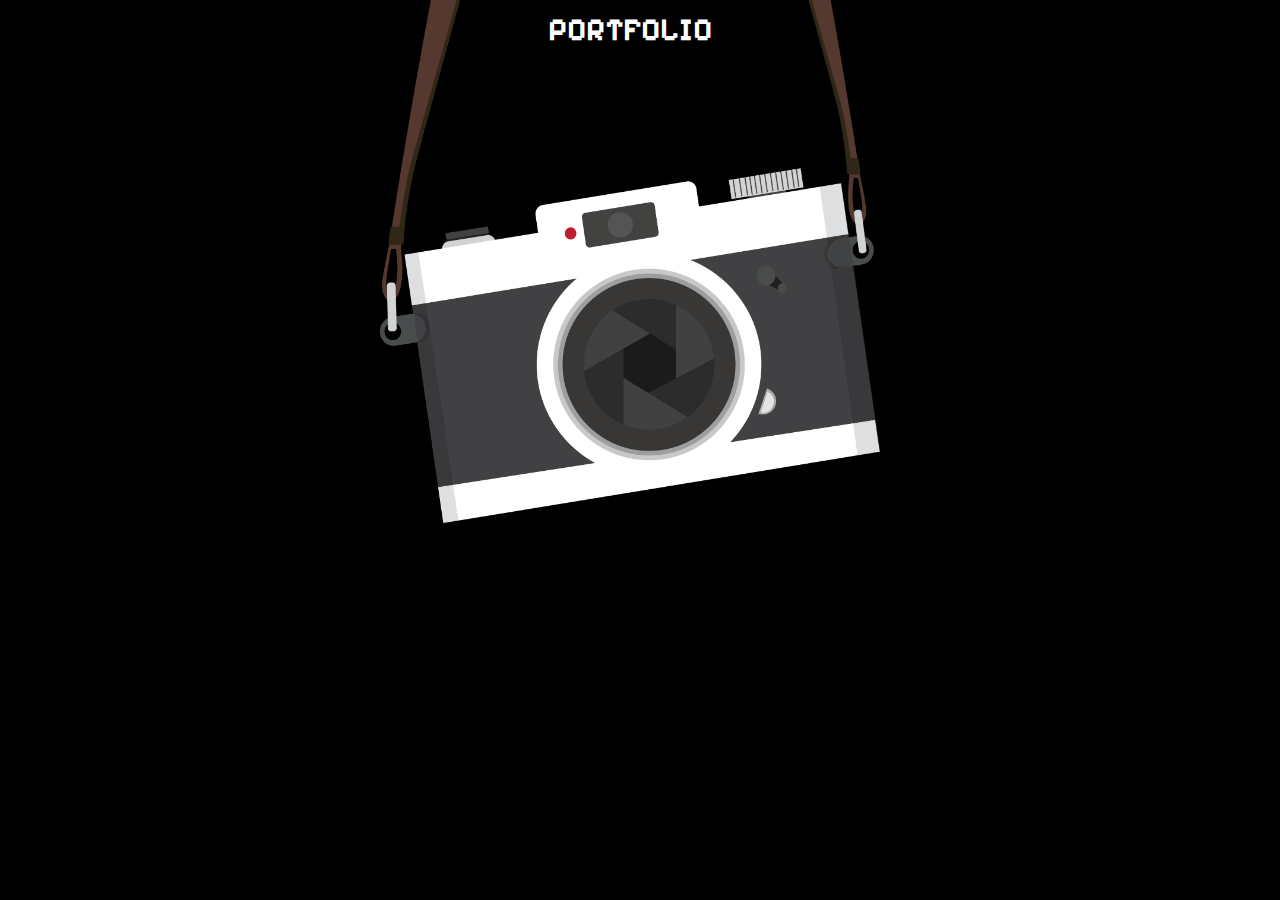
<file: Project 2/index.html>
<!DOCTYPE html>
<html lang="en">
<head>
  <meta charset="UTF-8">
  <meta name="viewport" content="width=device-width, initial-scale=1.0">
  <title>PORTFOLIO</title>
  <link rel="stylesheet" href="style.css">
</head>
<body>
  <h1 id="camera-text">PORTFOLIO</h1>
  <div>
    <img src="pics/camera.png" alt="camera" class="camera-image" id="camera-image" usemap="#image-map1">
    <map name="image-map1">
      <area target="_top" alt="Image 1" title="Image 1" href="page1.html" coords="250, 460, 30" shape="circle">
      <area target="_top" alt="Image 2" title="Image 2" href="page2.html" coords="220, 310, 50" shape="circle">
    </map>
  </div>
</body>
</html>
</file>
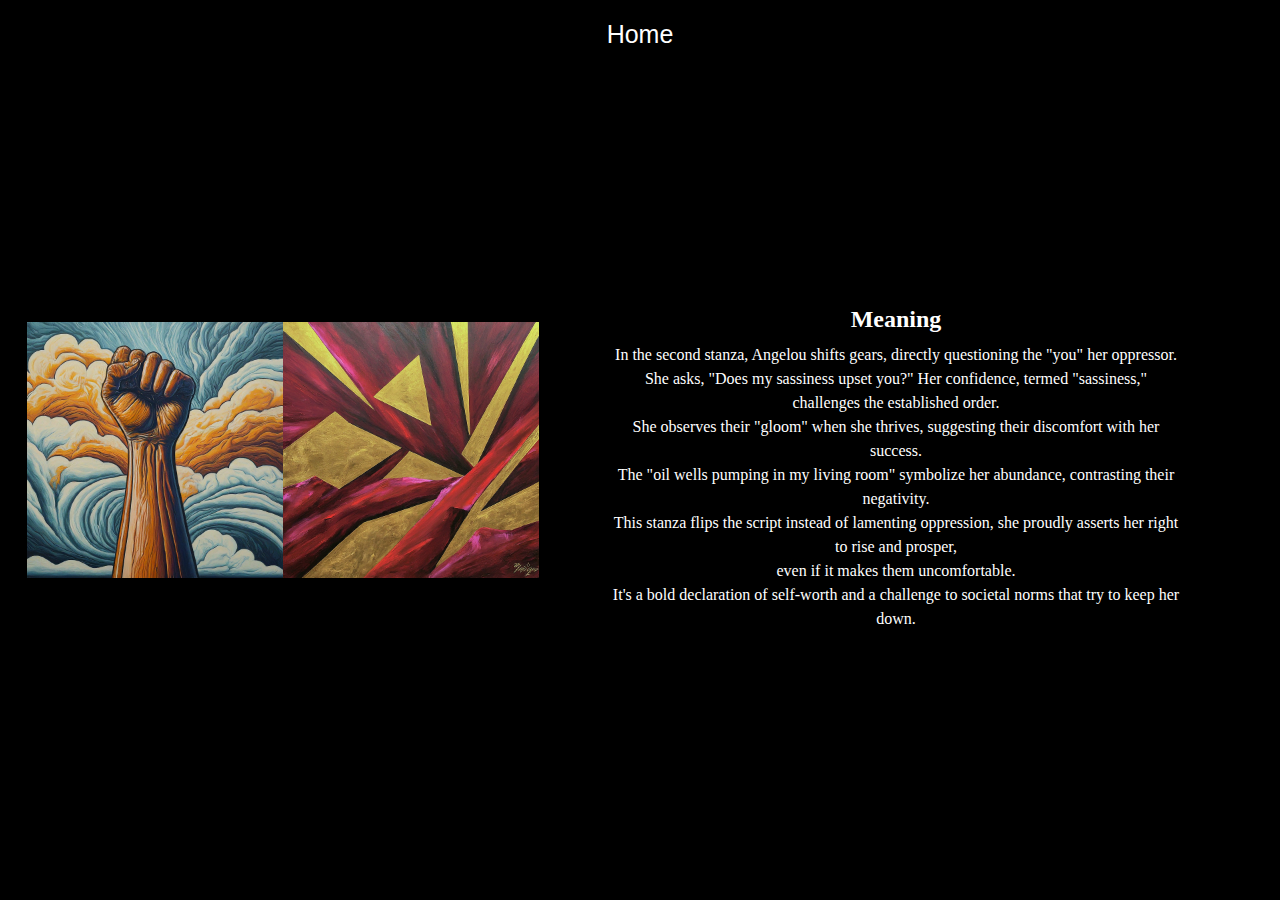
<file: Project 1/stanza 2.html>
<!DOCTYPE html>
<html lang="en">
<head>
    <meta charset="UTF-8">
    <meta name="viewport" content="width=device-width, initial-scale=1.0">
    <title>Stanza 2 by AI</title>
    <link rel="stylesheet" type="text/css" href="style.css">
</head>
<body>
    <a href="index.html" class="top-heading">Home</a> 
    <img src="Pictures for P1/second stanza 1.jpeg" alt="Stanza 1 Image" class="stanza-image">
    <img src="Pictures for P1/second stanza 2.jpeg" alt="Stanza 2 Image" class="stanza-image">
    <div class="stanza-content">
        <h1>Meaning</h1>
        <p>
            
In the second stanza, Angelou shifts gears, directly questioning the "you" her oppressor. <br>
She asks, "Does my sassiness upset you?" Her confidence, termed "sassiness," challenges the established order. <br>
She observes their "gloom" when she thrives, suggesting their discomfort with her success. <br>
The "oil wells pumping in my living room" symbolize her abundance, contrasting their negativity.<br>
 This stanza flips the script instead of lamenting oppression, she proudly asserts her right to rise and prosper,<br>
  even if it makes them uncomfortable. <br>
  It's a bold declaration of self-worth and a challenge to societal norms that try to keep her down.
        </p>
    </div>
</body>
</html>
</file>
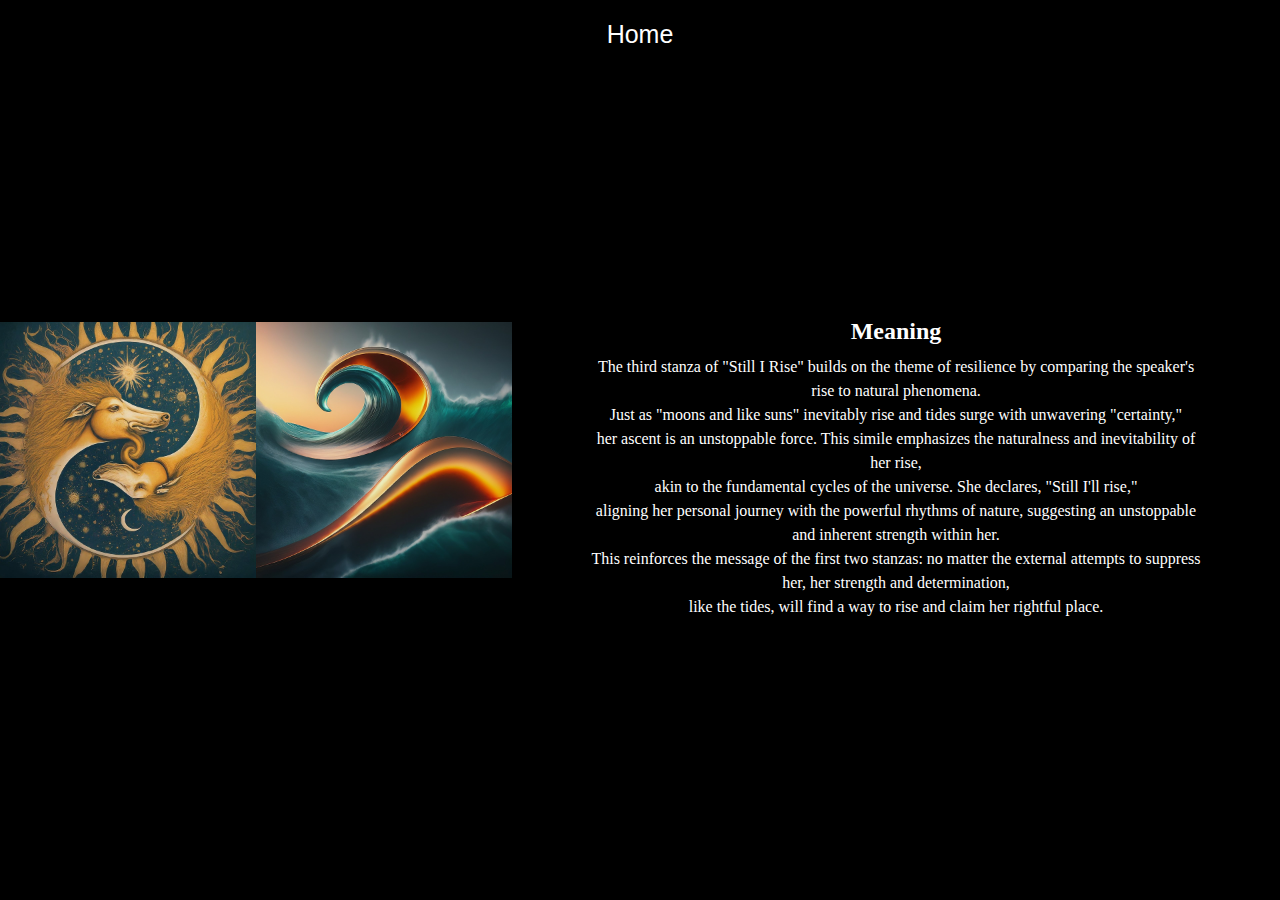
<file: Project 1/stanza 3.html>
<!DOCTYPE html>
<html lang="en">
<head>
    <meta charset="UTF-8">
    <meta name="viewport" content="width=device-width, initial-scale=1.0">
    <title>Stanza 3 by AI</title>
    <link rel="stylesheet" type="text/css" href="style.css">
</head>
<body>
    <a href="index.html" class="top-heading">Home</a> 
    <img src="Pictures for P1/third stanza 1.jpeg" alt="Stanza 1 Image" class="stanza-image">
    <img src="Pictures for P1/third stanza 2.jpeg" alt="Stanza 2 Image" class="stanza-image">
    <div class="stanza-content">
        <h1>Meaning</h1>
        <p>
            

            The third stanza of "Still I Rise" builds on the theme of resilience by comparing the speaker's rise to natural phenomena.<br> 
            Just as "moons and like suns" inevitably rise and tides surge with unwavering "certainty," <br>
            her ascent is an unstoppable force. This simile emphasizes the naturalness and inevitability of her rise, <br>
            akin to the fundamental cycles of the universe. She declares, "Still I'll rise," <br>
            aligning her personal journey with the powerful rhythms of nature, suggesting an unstoppable and inherent strength within her. <br>
            This reinforces the message of the first two stanzas: no matter the external attempts to suppress her, her strength and determination,<br>
             like the tides, will find a way to rise and claim her rightful place.
        </p>
    </div>
</body>
</html>
</file>
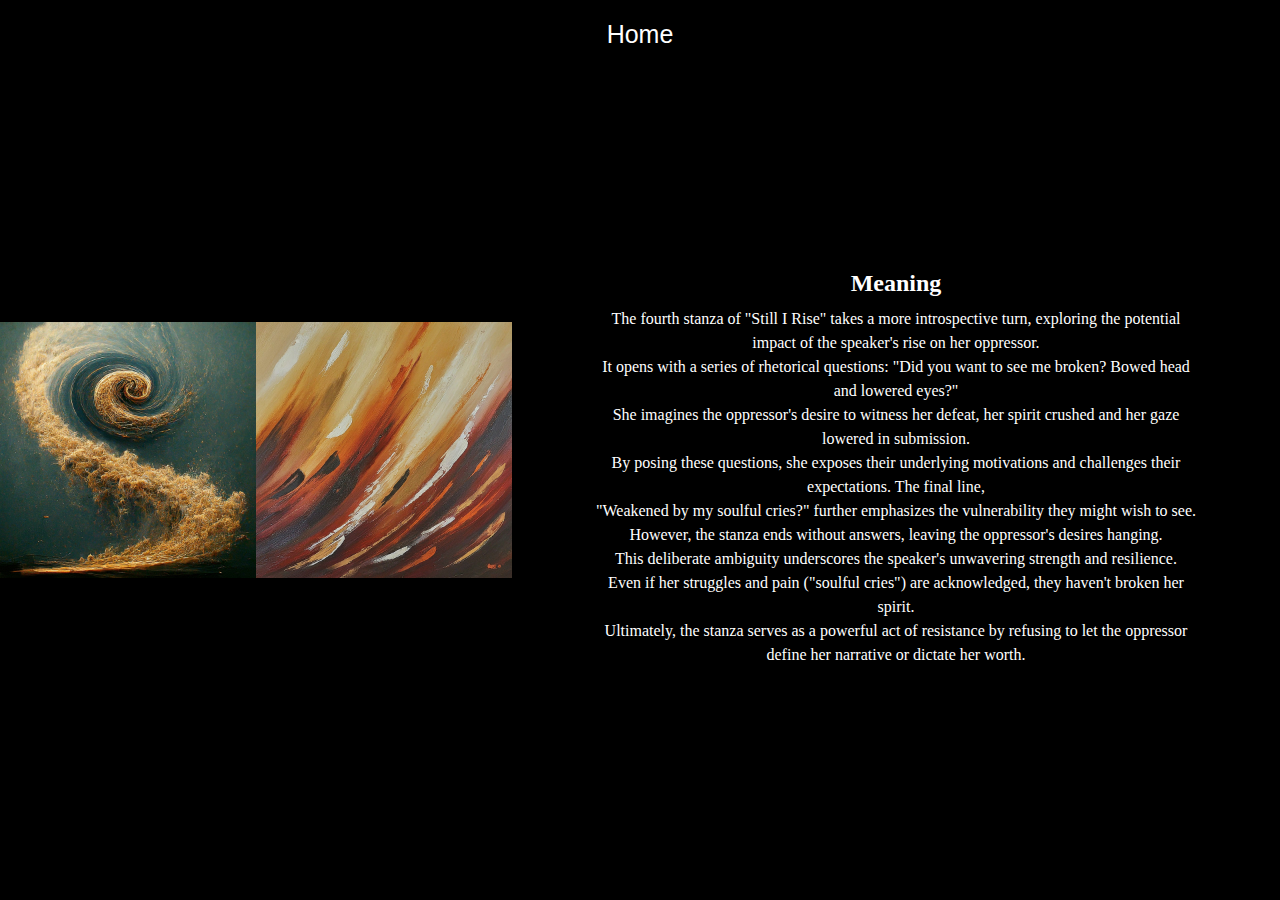
<file: Project 1/stanza 4.html>
<!DOCTYPE html>
<html lang="en">
<head>
    <meta charset="UTF-8">
    <meta name="viewport" content="width=device-width, initial-scale=1.0">
    <title>Stanza 4 by AI</title>
    <link rel="stylesheet" type="text/css" href="style.css">
</head>
<body>
    <a href="index.html" class="top-heading">Home</a> 
    <img src="Pictures for P1/fourth stanza 1.jpeg" alt="Stanza 1 Image" class="stanza-image">
    <img src="Pictures for P1/fourth stanza 2.jpeg" alt="Stanza 2 Image" class="stanza-image">
    <div class="stanza-content">
        <h1>Meaning</h1>
        <p>
            

            The fourth stanza of "Still I Rise" takes a more introspective turn, exploring the potential impact of the speaker's rise on her oppressor.<br>
             It opens with a series of rhetorical questions: "Did you want to see me broken? Bowed head and lowered eyes?" <br>
             She imagines the oppressor's desire to witness her defeat, her spirit crushed and her gaze lowered in submission.<br>
              By posing these questions, she exposes their underlying motivations and challenges their expectations. The final line,<br>
               "Weakened by my soulful cries?" further emphasizes the vulnerability they might wish to see. <br>
               However, the stanza ends without answers, leaving the oppressor's desires hanging. <br>
               This deliberate ambiguity underscores the speaker's unwavering strength and resilience. <br>
               Even if her struggles and pain ("soulful cries") are acknowledged, they haven't broken her spirit.<br>
                Ultimately, the stanza serves as a powerful act of resistance by refusing to let the oppressor define her narrative or dictate her worth.
        </p>
    </div>
</body>
</html>
</file>
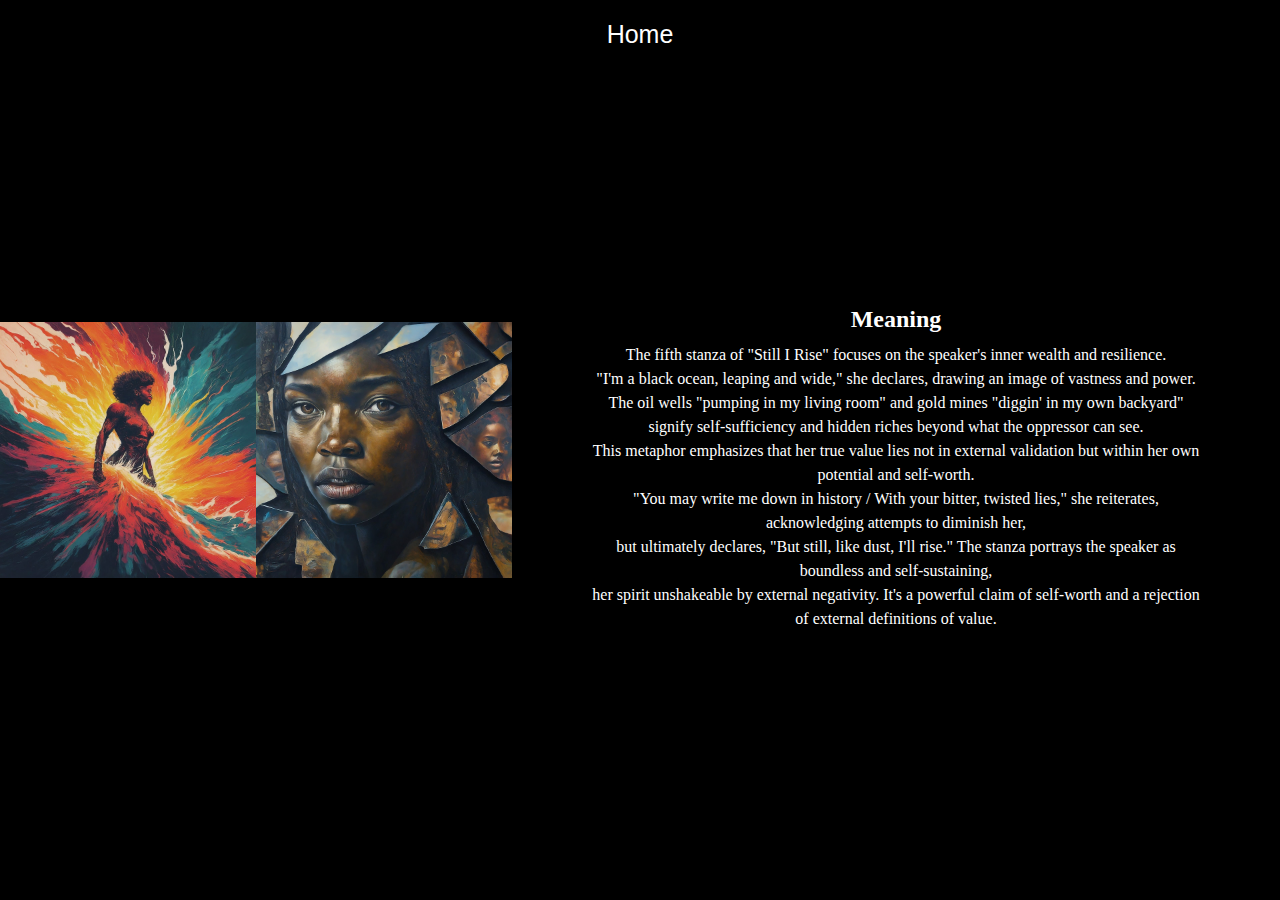
<file: Project 1/stanza 5.html>
<!DOCTYPE html>
<html lang="en">
<head>
    <meta charset="UTF-8">
    <meta name="viewport" content="width=device-width, initial-scale=1.0">
    <title>Stanza 5 by AI</title>
    <link rel="stylesheet" type="text/css" href="style.css">
</head>
<body>
    <a href="index.html" class="top-heading">Home</a> 
    <img src="Pictures for P1/fifth stanza 1.jpeg" alt="Stanza 1 Image" class="stanza-image">
    <img src="Pictures for P1/fifth stanza 2.jpeg" alt="Stanza 2 Image" class="stanza-image">
    <div class="stanza-content">
        <h1>Meaning</h1>
        <p>
            

            
The fifth stanza of "Still I Rise" focuses on the speaker's inner wealth and resilience.<br> 
"I'm a black ocean, leaping and wide," she declares, drawing an image of vastness and power.<br>
 The oil wells "pumping in my living room" and gold mines "diggin' in my own backyard" signify self-sufficiency and hidden riches beyond what the oppressor can see. <br>
 This metaphor emphasizes that her true value lies not in external validation but within her own potential and self-worth.<br>
  "You may write me down in history / With your bitter, twisted lies," she reiterates, acknowledging attempts to diminish her,<br>
   but ultimately declares, "But still, like dust, I'll rise." The stanza portrays the speaker as boundless and self-sustaining, <br>
   her spirit unshakeable by external negativity. It's a powerful claim of self-worth and a rejection of external definitions of value.
        </p>
    </div>
</body>
</html>
</file>
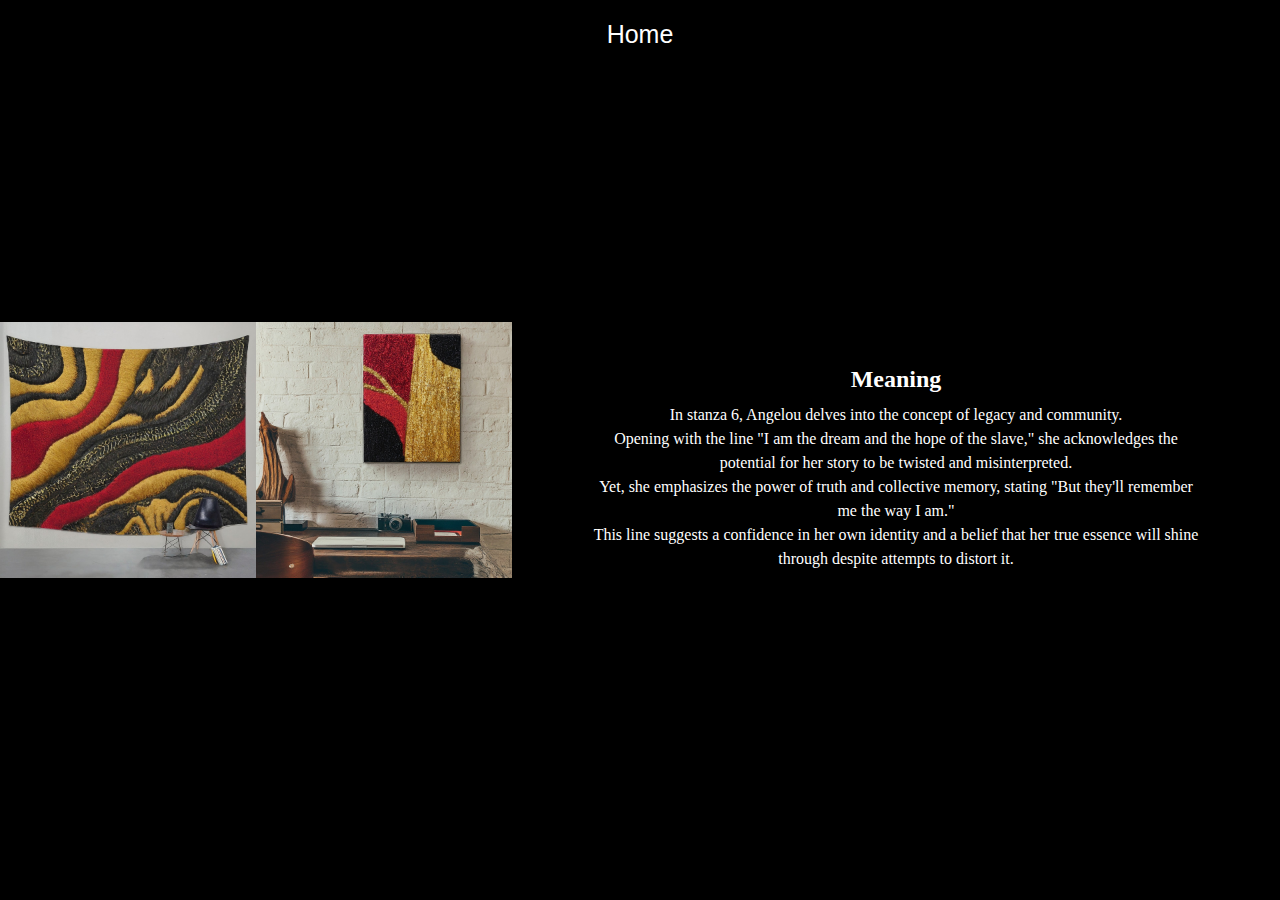
<file: Project 1/stanza 6.html>
<!DOCTYPE html>
<html lang="en">
<head>
    <meta charset="UTF-8">
    <meta name="viewport" content="width=device-width, initial-scale=1.0">
    <title>Stanza 6 by AI</title>
    <link rel="stylesheet" type="text/css" href="style.css">
</head>
<body>
    <a href="index.html" class="top-heading">Home</a> 
    <img src="Pictures for P1/sixth stanza 1.jpeg" alt="Stanza 1 Image" class="stanza-image">
    <img src="Pictures for P1/sixth stanza 2.jpeg" alt="Stanza 2 Image" class="stanza-image">
    <div class="stanza-content">
        <h1>Meaning</h1>
        <p>
            

            
            In stanza 6, Angelou delves into the concept of legacy and community. <br>
            Opening with the line "I am the dream and the hope of the slave," she acknowledges the potential for her story to be twisted and misinterpreted. <br>
            Yet, she emphasizes the power of truth and collective memory, stating "But they'll remember me the way I am." <br>
            This line suggests a confidence in her own identity and a belief that her true essence will shine through despite attempts to distort it.
        </p>
    </div>
</body>
</html>
</file>
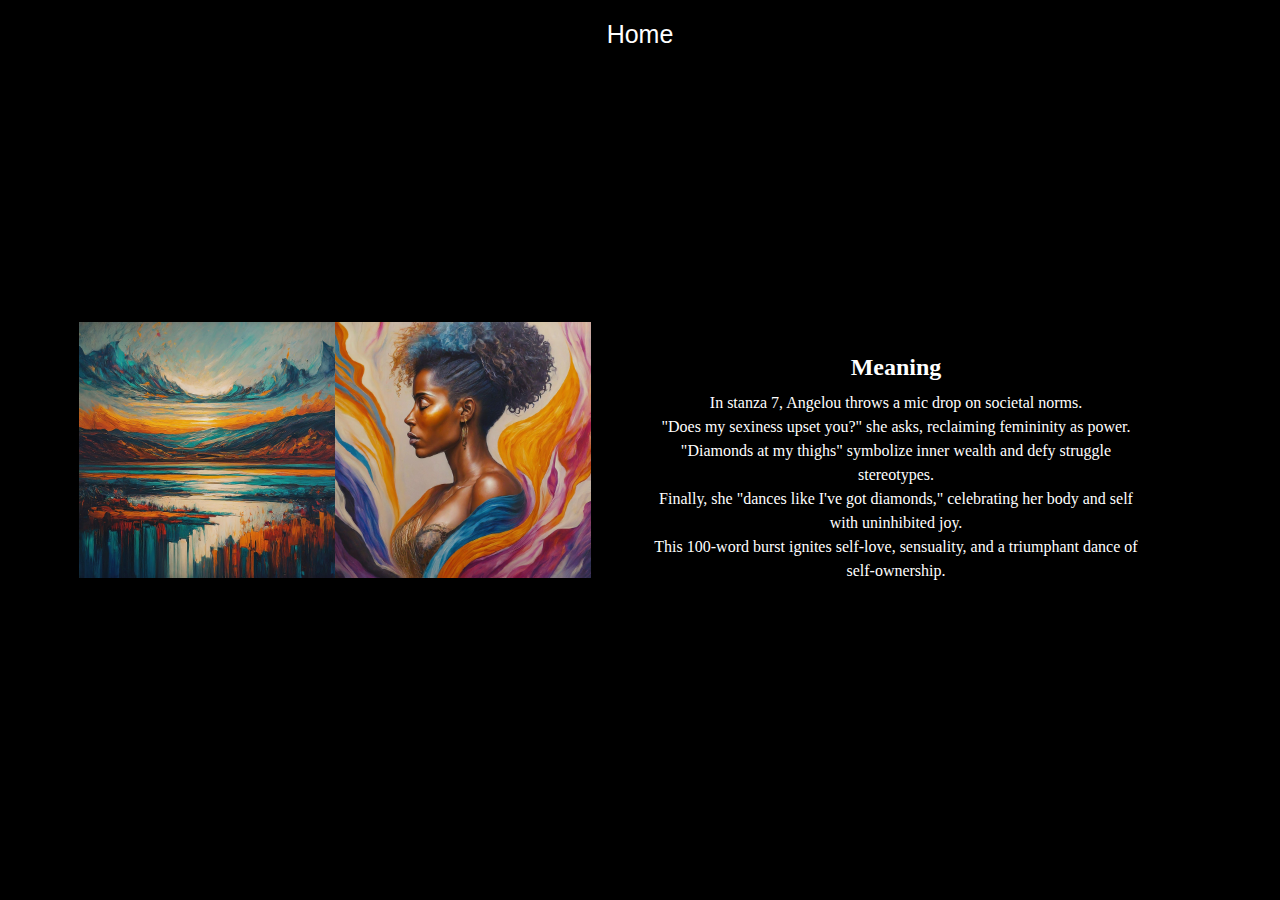
<file: Project 1/stanza 7.html>
<!DOCTYPE html>
<html lang="en">
<head>
    <meta charset="UTF-8">
    <meta name="viewport" content="width=device-width, initial-scale=1.0">
    <title>Stanza 7 by AI</title>
    <link rel="stylesheet" type="text/css" href="style.css">
</head>
<body>
    <a href="index.html" class="top-heading">Home</a> 
    <img src="Pictures for P1/seventh stanza 1.jpeg" alt="Stanza 1 Image" class="stanza-image">
    <img src="Pictures for P1/seventh stanza 2.jpeg" alt="Stanza 2 Image" class="stanza-image">
    <div class="stanza-content">
        <h1>Meaning</h1>
        <p>
            

            
           
In stanza 7, Angelou throws a mic drop on societal norms. <br>
"Does my sexiness upset you?" she asks, reclaiming femininity as power. <br>
"Diamonds at my thighs" symbolize inner wealth and defy struggle stereotypes. <br>
Finally, she "dances like I've got diamonds," celebrating her body and self with uninhibited joy. <br>
This 100-word burst ignites self-love, sensuality, and a triumphant dance of self-ownership.<br>
    </div>
</body>
</html>
</file>
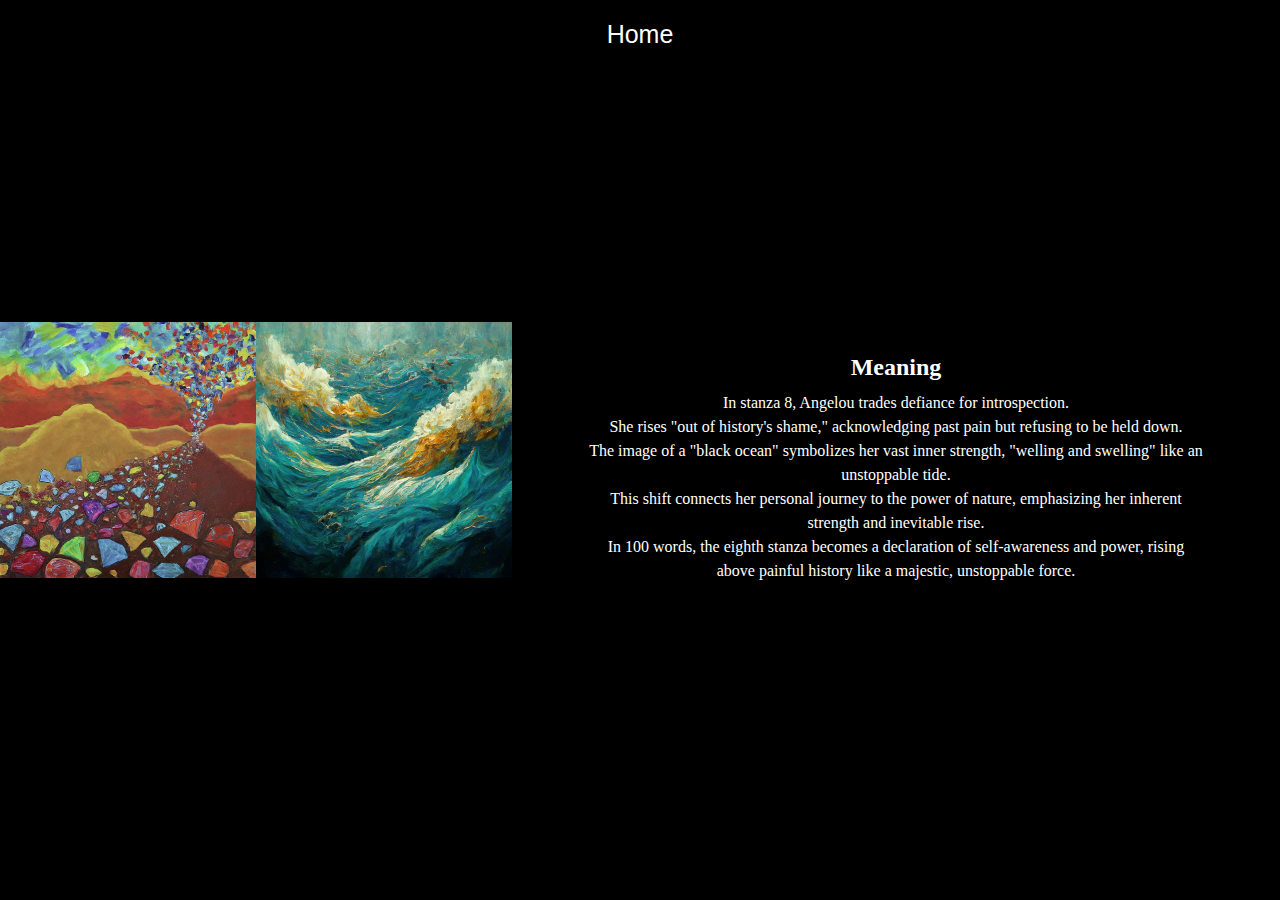
<file: Project 1/stanza 8.html>
<!DOCTYPE html>
<html lang="en">
<head>
    <meta charset="UTF-8">
    <meta name="viewport" content="width=device-width, initial-scale=1.0">
    <title>Stanza 7 by AI</title>
    <link rel="stylesheet" type="text/css" href="style.css">
</head>
<body>
    <a href="index.html" class="top-heading">Home</a> 
    <img src="Pictures for P1/eight stanza 1.jpeg" alt="Stanza 1 Image" class="stanza-image">
    <img src="Pictures for P1/eight stanza 2.jpeg" alt="Stanza 2 Image" class="stanza-image">
    <div class="stanza-content">
        <h1>Meaning</h1>
        <p>
            

            
           

            In stanza 8, Angelou trades defiance for introspection.<br>
             She rises "out of history's shame," acknowledging past pain but refusing to be held down.<br>
              The image of a "black ocean" symbolizes her vast inner strength, "welling and swelling" like an unstoppable tide.<br>
               This shift connects her personal journey to the power of nature, emphasizing her inherent strength and inevitable rise. <br>
               In 100 words, the eighth stanza becomes a declaration of self-awareness and power, rising above painful history like a majestic, unstoppable force.
    </div>
</body>
</html>
</file>
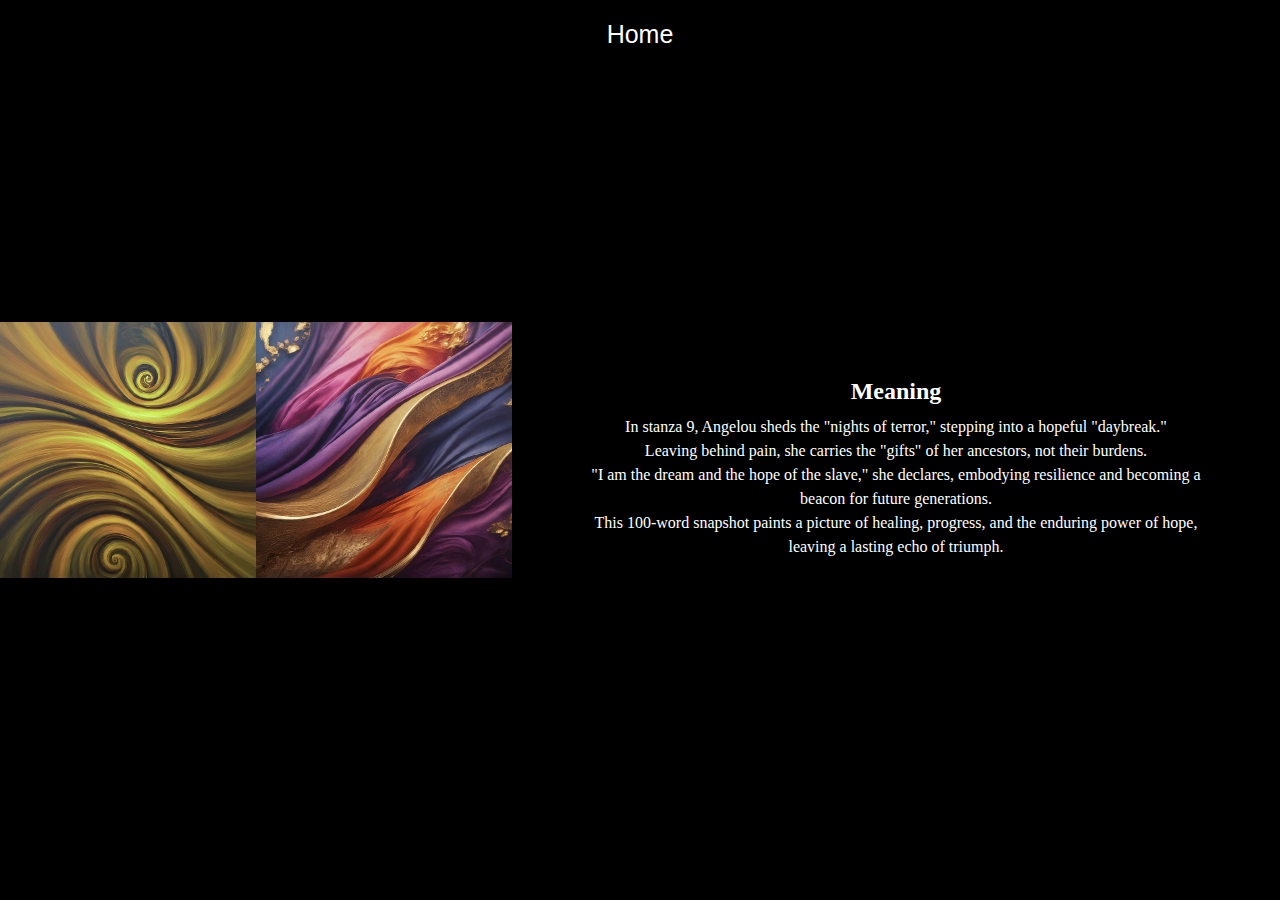
<file: Project 1/stanza 9.html>
<!DOCTYPE html>
<html lang="en">
<head>
    <meta charset="UTF-8">
    <meta name="viewport" content="width=device-width, initial-scale=1.0">
    <title>Stanza 9 by AI</title>
    <link rel="stylesheet" type="text/css" href="style.css">
</head>
<body>
    <a href="index.html" class="top-heading">Home</a> 
    <img src="Pictures for P1/ninth stanza 1.jpeg" alt="Stanza 1 Image" class="stanza-image">
    <img src="Pictures for P1/ninth stanza 2.jpeg" alt="Stanza 2 Image" class="stanza-image">
    <div class="stanza-content">
        <h1>Meaning</h1>
        <p>
            

            
           

            In stanza 9, Angelou sheds the "nights of terror," stepping into a hopeful "daybreak." <br>Leaving behind pain, she carries the "gifts" of her ancestors, not their burdens. <br>"I am the dream and the hope of the slave," she declares, embodying resilience and becoming a beacon for future generations. <br>This 100-word snapshot paints a picture of healing, progress, and the enduring power of hope, leaving a lasting echo of triumph.
    </div>
</body>
</html>
</file>
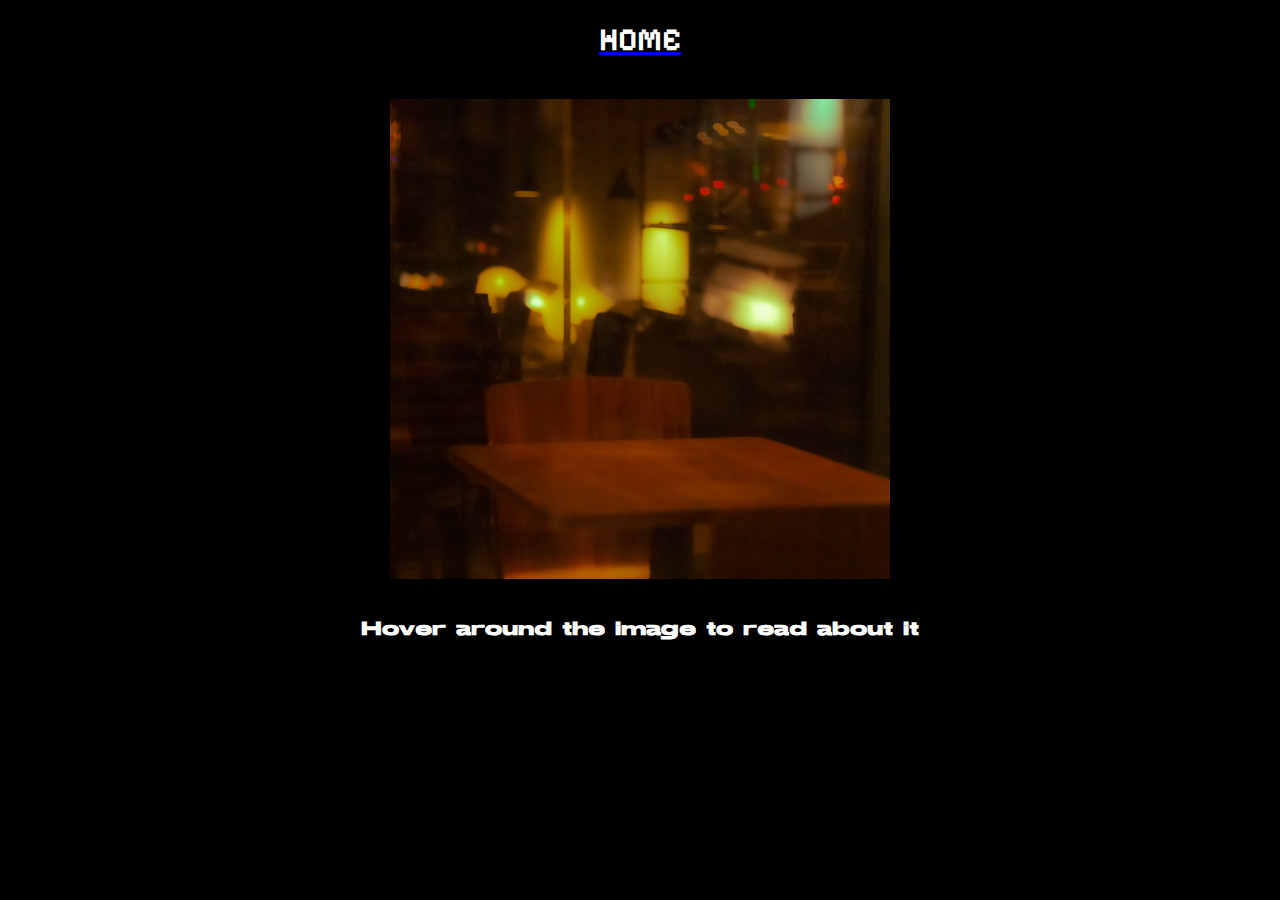
<file: Project 2/page2.html>
<!DOCTYPE html>
<html lang="en">
<head>
    <meta charset="UTF-8">
    <meta name="viewport" content="width=device-width, initial-scale=1.0">
    <title>Document</title>
    <link rel="stylesheet" href="style.css">
</head>
<body>
    <a href="index.html">
        <h1>HOME</h1>
    </a>
    <h3 class="info-title">Hover around the image to read about it</h3> 
    <div class="chair-container">
        <div class="chair">
            <div class="chair__content">
                <div class="chair__front" style="background-image: url('pics/_MG_9101.jpg');">
                </div> 
                <div class="chair__back">
                    <p class="chair__body">
                        The picture talks about loneliness, the empty chair talks about being lonely even in a city like New York. New York is a city of bright yellow lights which makes it seem perfect when we land here but the loneliness which comes with it hits us when we sit in that empty chair away from home. The empty chair symbolizes the friends, family which we have left behind to create something magnanimous in this city of bright yellow lights. It’s these chairs of the small coffee shop that makes us feel this emotion everyday till we take that deep breath to restart this long journey in a crowded city like New York.
                        </p>
                </div>
            </div>
        </div>
    </div>
</body>
</html>
</file>
<file: Project 2/style.css>
body {
    background-color: black;
    color: white;
    text-align: center;
    position: relative; 
}
area:hover {
    cursor: url('pics/cursor.png'), auto;
  }
  
  
h1#camera-text {
    color: white;
    font-family: 'PixelifySans', sans-serif; 
    transform: translate(-10px,-10px);
    position: relative;
    z-index: 1; 
}
.camera-image {
    width: 500px; 
    height: auto;
    transform: translate(-10px, -180px);
    position: relative;
   
}


.a{
    text-decoration: none;
    
}

h1{
    color: white;
    text-decoration: none;
    font-family: 'PixelifySans',sans-serif;
}
h1:hover {
    color: green;
}

@font-face {
    font-family: 'PixelifySans';
    src: url('font/PixelifySans-VariableFont_wght.ttf') format('truetype');
}

.info-title {
    position: absolute;
    top: 580px; 
    left: 50%;
    transform: translateX(-50%);
    z-index: 2; 
    font-family: 'StretchPro', sans-serif;
}

@font-face {
    font-family: 'StretchPro';
    src: url(font/StretchPro.otf);
}
.boat-container {
    display: flex;
    justify-content: center;
    margin-top: 40px; 
}


.boat {
    width: 500px;
}

.boat__content {
    text-align: center;
    position: relative;
    padding: 15em 5em;
    transition: transform 3s;
    transform-style: preserve-3d;
}

.boat:hover .boat__content {
    transform: rotateY(180deg);
}

.boat__front,
.boat__back {
    position: absolute;
    top: 0;
    bottom: 0;
    left: 0;
    right: 0;
    padding: 5em 3em;
    backface-visibility: hidden;
    transform-style: preserve-3d;
    display: grid;
    align-content: center;
    background-size: cover;
    background-blend-mode: overlay;
    font-family: 'Mogent', sans-serif; 
}



.boat__title {
    font-size: 3.5rem;
    transform: var(--level-three);
    order: 2;
    text-transform: uppercase;
}



.boat__body {
    transform: var(--level-two);
    font-weight: var(fw-normal);
    font-size: 1.5rem;
    line-height: 1.6;
}

.boat__back {
    transform: rotateY(.5turn);
    color: var(--clr);
    background: #333;
}


.chair-container {
    display: flex;
    justify-content: center;
    margin-top: 40px; 
}


.chair {
    width: 500px;
}

.chair__content {
    text-align: center;
    position: relative;
    padding: 15em 5em;
    transition: transform 3s;
    transform-style: preserve-3d;
}

.chair:hover .chair__content {
    transform: rotateY(180deg);
}

.chair__front,
.chair__back {
    position: absolute;
    top: 0;
    bottom: 0;
    left: 0;
    right: 0;
    padding: 5em 3em;
    backface-visibility: hidden;
    transform-style: preserve-3d;
    display: grid;
    align-content: center;
    background-size: cover;
    background-blend-mode: overlay;
    font-family: 'Mogent', sans-serif; 
}

@font-face {
    font-family: 'Mogent';
    src: url(font/Mogent.otf);
}

.chair__title {
    font-size: 3.5rem;
    transform: var(--level-three);
    order: 2;
    text-transform: uppercase;
}

.chair__body {
    transform: var(--level-two);
    font-weight: var(fw-normal);
    font-size: 1.5rem;
    line-height: 1.2;
}

.chair__back {
    transform: rotateY(.5turn);
    color: var(--clr);
    background: #333;
}
</file>
<file: Project 1/style.css>
body {
  color: white;
  background-color: black;
  background-position: center;
  background-repeat: no-repeat;
  display: flex;
  justify-content: center;
  align-items: center;
  height: 100vh;
  margin: 0;
  position: relative;
}
h1 {
  font-size: 45px; 
}

.top-heading {
  font-family: 'Shadows Into Light Regular', sans-serif; 
  color: white;
  text-align: center;
  position: absolute;
  top: 20px; 
  left: 50%;
  transform: translateX(-50%);
  text-decoration: none; 
  font-size: 25px; 
}

ul.fade-in-container {
  display: flex;
  flex-wrap: wrap;
  justify-content: flex-start;
  align-items: flex-start;
  list-style-type: none;
  margin: 20px 0 0 0;
  padding: 0;
  position: absolute;
  top: 10px; 
  left: 320px;
}

li.fade-in {
  color: white;
  font-size: 12pt;
  margin: 10px;
  padding: 0;
  text-align: left;
  text-decoration: none;
}

li.fade-in a {
  color: white;
  text-decoration: none;
}

li.fade-in a:hover {
  color: red;
}

.marquee-container {
  overflow: hidden;
  white-space: nowrap; 
  position: fixed;
  bottom: 0;
  width: 100%; 
}

.marquee-container img {
  max-width: 10%; 
  height: auto;
  margin-right: 20px; 
  display: inline-block; 
  animation: marquee 30s linear infinite; 
}

@keyframes marquee {
  0% { transform: translateX(100%); }
  100% { transform: translateX(-100%); }
}

.stanza-image {
  max-width: 20%; 
  height: auto;
  left: 10px; 
}

.stanza-content {
  text-align: center;
  margin-top: 20px; 
}

.stanza-content h1 {
  color: white; 
  font-size: 24px; 
  margin-bottom: 10px; 
}

.stanza-content p {
  color: white; 
  font-size: 16px; 
  line-height: 1.5; 
  width: 80%; 
  margin: 0 auto; 
}

.top-heading:hover {
  color: red;
}
</file>
